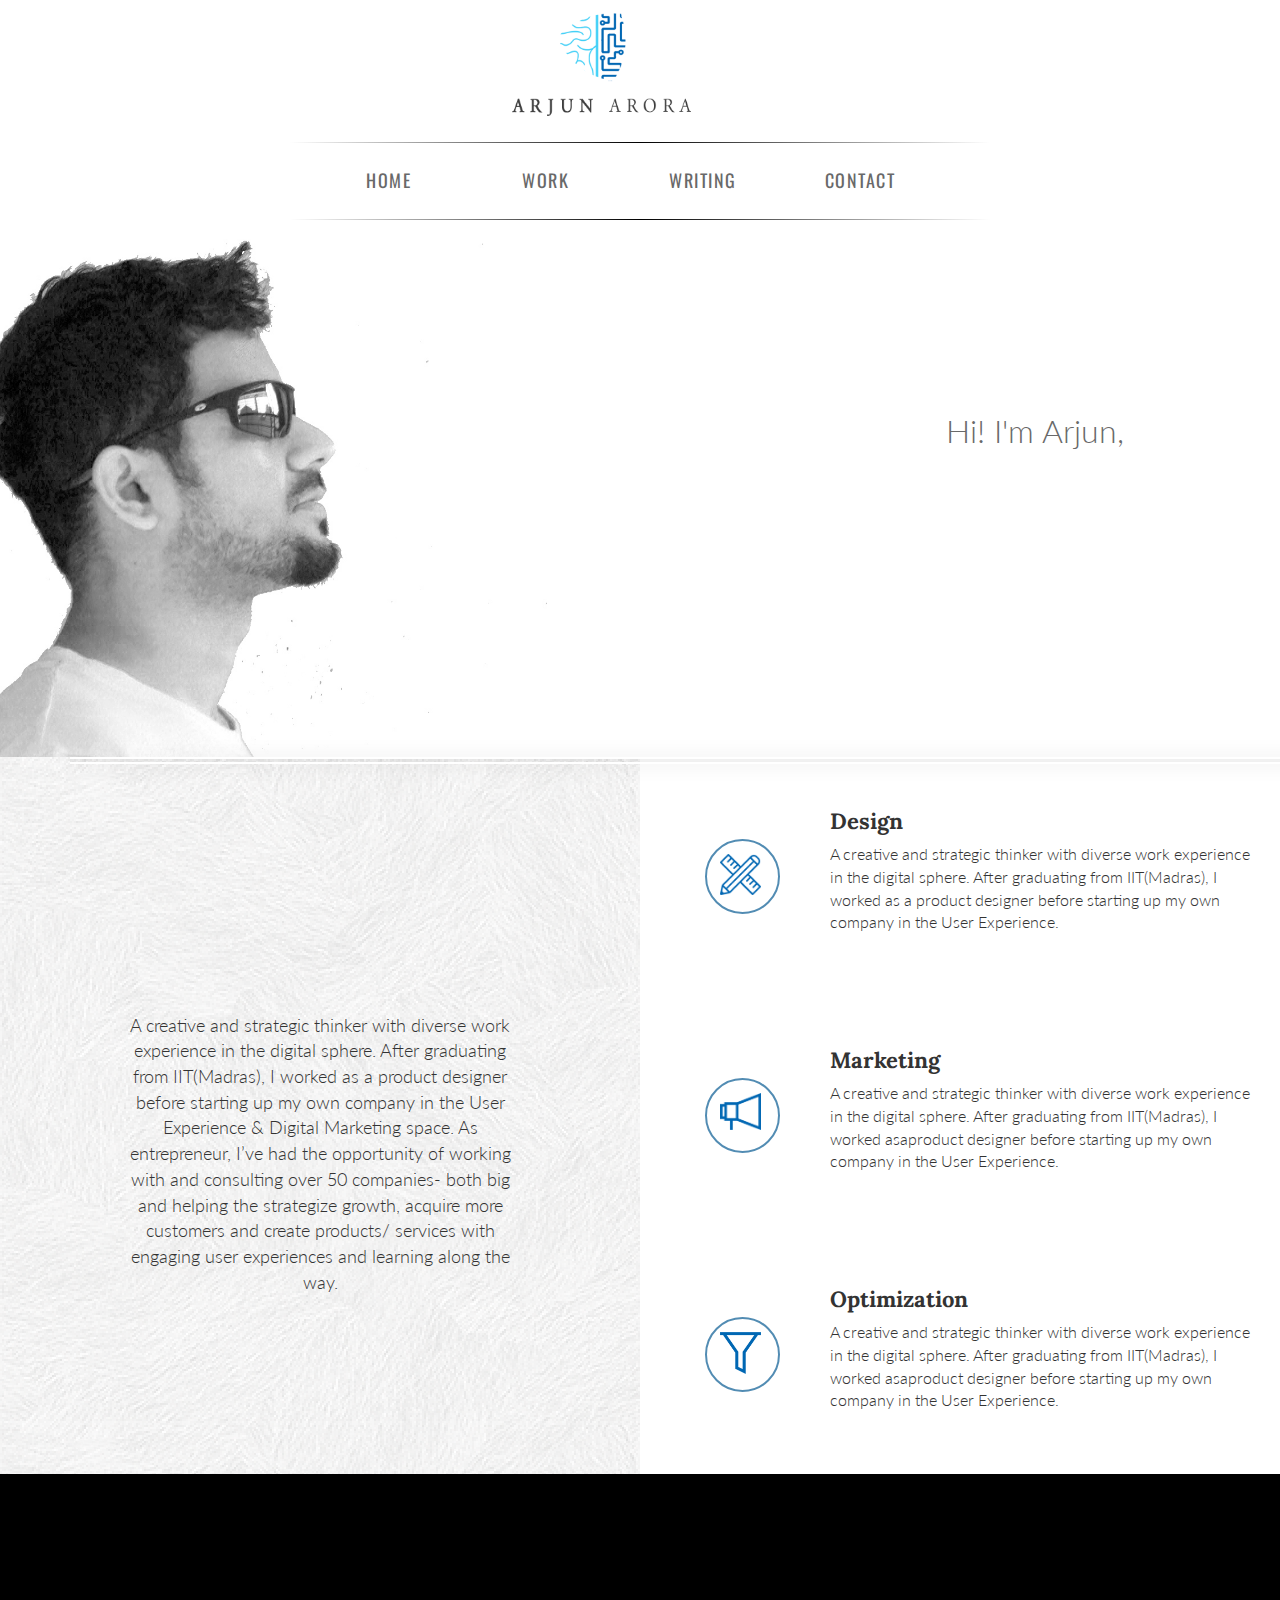
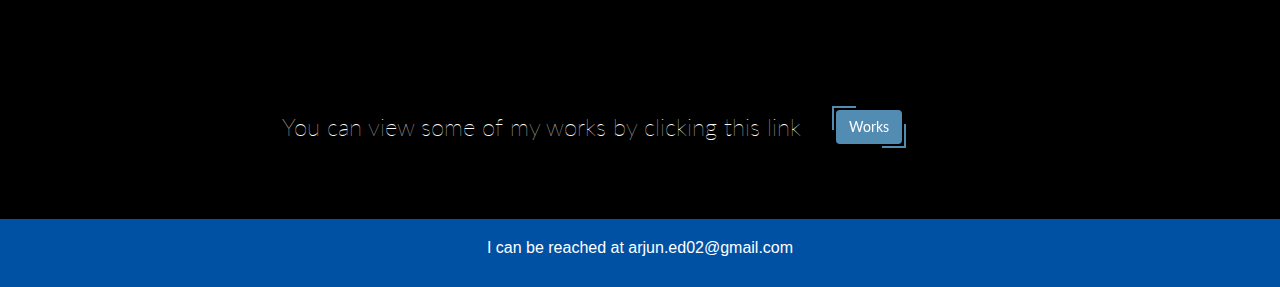
<file: Practice/index.html>
<!DOCTYPE html>

    <head>
        <title>My Site|Arjun Arora</title>
        <meta charset="utf-8">
    
        <meta name="viewport" content="width=device-width, initial-scale=1">
    
        <link rel="stylesheet" type="text/css" href="style.css">
        <link href="https://fonts.googleapis.com/css?family=Oswald" rel="stylesheet">
        <link rel="stylesheet" href="https://maxcdn.bootstrapcdn.com/bootstrap/3.3.7/css/bootstrap.min.css">
          <script src="https://ajax.googleapis.com/ajax/libs/jquery/3.2.1/jquery.min.js"></script>
          <script src="https://maxcdn.bootstrapcdn.com/bootstrap/3.3.7/js/bootstrap.min.js"></script>

          <link href="https://fonts.googleapis.com/css?family=Lora" rel="stylesheet">
          <link href="https://fonts.googleapis.com/css?family=Lato:100,100i,300,300i,400,700,700i" rel="stylesheet"> 
        
        <link href="https://fonts.googleapis.com/css?family=Raleway:400,500,800";>
        <link href="https://code.ionicframework.com/ionicons/2.0.1/css/ionicons.min.css";>
    
        
    </head>

<body>
    
    <script>
    
    function autoType(elementClass, typingSpeed){
  var thhis = $(elementClass);
  thhis.css({
    "position": "relative",
    "display": "inline-block"
  });
  thhis.prepend('<div class="cursor" style="right: initial; left:0;"></div>');
  thhis = thhis.find(".text-js");
  var text = thhis.text().trim().split('');
  var amntOfChars = text.length;
  var newString = "";
  thhis.text("|");
  setTimeout(function(){
    thhis.css("opacity",1);
    thhis.prev().removeAttr("style");
    thhis.text("");
    for(var i = 0; i < amntOfChars; i++){
      (function(i,char){
        setTimeout(function() {        
          newString += char;
          thhis.text(newString);
        },i*typingSpeed);
      })(i+1,text[i]);
    }
  },30);
}

$(document).ready(function(){
  // Now to start autoTyping just call the autoType function with the 
  // class of outer div
  // The second paramter is the speed between each letter is typed.   
  autoType(".type-js",50);
});
    
        
        
        
        
        
        
        

        
    
    </script>
    
    
    
        <div class="logo">
            <img src="Logo.png" style="width:70%"> 
        </div>
        
        
    <span class="sexy_line"></span>

        
        <div id="nav">
            
  
            <button id="button">Menu</button>
         
            <ul class="snip1555">
            <li><a href="#" data-hover="Home">Home</a></li>
            <li><a href="Work.html" data-hover="About Us">Work</a></li>
            <li><a href="#" data-hover="Blog">Writing</a></li>
            <li><a href="#" data-hover="Services">Contact</a></li>
       
            </ul>
            

       </div>
        
      <span class="sexy_line"></span>
    
    
   
<div class="container-fluid" col-xs-12 col-sm-12 col-md-12 col-lg-12 style="margin:0;padding:0;">
    
    <div class="row">
        <div class="col-xs-6 col-sm-6 col-md-6 col-lg-6">
         <div class="homer">
             <img src="pico.jpg" style="height:90%; width:90%; padding-top:3%;">
            </div>
        </div>
        
        <div class="col-xs-6 col-sm-6 col-md-6 col-lg-6">
            
            
            <div class="type-js toptext">
            <p class="text-js">Hi! I'm Arjun,&nbsp;<br>
            I design engaging experiences and formulate growth strategies for<br>
            Increasing traffic &amp;<br> 
            Improving Conversions  </p>
  
            </div>
            
        </div>
    </div>
</div> 
   
    
        
    
    
   
        
<div class="container-fluid col-xs-12 col-sm-12 col-md-12 col-lg-12 overflow:hidden;"> 

    <div class="row" style="display:flex;">

        <div class="container col-xs-12 col-sm-6 col-md-6 col-lg-6 topper"
        style= "background-image:url(white_feathers.png); overflow: hidden;">
    
            <div class="row">

                <p style="padding-left:20%;padding-right:20%; padding-top:20%;">
                A creative and strategic thinker with diverse work experience in the digital sphere. After graduating from IIT(Madras), I  worked as a product designer before starting up my own company in the User Experience &amp; Digital Marketing space. As entrepreneur, I’ve had the opportunity of working with and consulting over 50 companies- both big and helping the strategize growth, acquire more customers and create products/ services with engaging user experiences and learning along the way.
                </p>
            </div>
        </div>


    
        <div class="container col-xs-12 col-sm-6 col-md-6 col-lg-6"
        style="background-color:lightgrey; overflow: hidden;">
        
            <div class="row">
        
                    <div class="col-xs-12 col-sm-12 col-md-12 col-lg-12 abc" style="background-color:white; padding-top:5%; padding-bottom:5%;">
                         
                    <div class="snip1489" style="float:left; vertical-align:middle;">
                    <img src="Design.png"  style="width:75%; float:left; display:block;  padding-top:15px;padding-left:15px; display:block;">
                    </div>
                    <h1 class="heading">Design</h1>

                    <p class="content">
                    A creative and strategic thinker with diverse work experience in the digital sphere. After graduating from IIT(Madras), I  worked as a product designer before starting up my own company in the User Experience.
                    </p>
 
                    </div>
                        
            
                    <div class="col-xs-12 col-sm-12 col-md-12 col-lg-12 " style="background-color:white; padding-top:5%; padding-bottom:5%;">
                      
                    <div class="snip1489" style="float:left; vertical-align:middle;">
                    <img src="Marketing.png"  style="width:75%; float:left; display:block;  padding-top:15px;padding-left:15px;">
                    </div>
                     
       
                    <h1 class="heading">Marketing</h1>

                    <p class="content">
                    A creative and strategic thinker with diverse work experience in the digital sphere. After graduating from IIT(Madras), I  worked asaproduct designer before starting up my own company in the User Experience.
                    </p>
 
                    </div>
            
                    <div class="col-xs-12 col-sm-12 col-md-12 col-lg-12" style="background-color:white; padding-top:5%; padding-bottom:5%;">
                      
                       
                    <div class="snip1489" style="float:left; vertical-align:middle;">
                    <img src="Optimization.png"  style="width:75%; float:left; display:block;  padding-top:15px;padding-left:15px;">
                    </div>
                      
                    <h1 class="heading"> Optimization</h1>

                    <p class="content">
                    A creative and strategic thinker with diverse work experience in the digital sphere. After graduating from IIT(Madras), I  worked asaproduct designer before starting up my own company in the User Experience.
                    </p>
 
                    </div>
            
            </div>

        </div>
      
    </div>
    </div>
    
 
    <div>
    
    <div class='container'>
  <div class='timeline'>
    <div class='start'></div>
  </div>
  <div class='entries'>
    <div class='entry project'>
      <div class='dot'></div>
      <div class='label'>
        <div class='time'>
          April 2013
        </div>
        <div class='detail'>
          Launched <a href="https://youtube.com/charbytes">Charbytes</a>
        </div>
      </div>
    </div>
    <div class='entry study'>
      <div class='dot'></div>
      <div class='label'>
        <div class='time'>
          September 2012
        </div>
        <div class='detail'>
          Began Silversmithing degree @ London Met
        </div>
      </div>
    </div>
    <div class='entry project'>
      <div class='dot'></div>
      <div class='label'>
        <div class='time'>
          July 2012
        </div>
        <div class='detail'>
          Launched <a href="http://pentatopejewellery.com">Pentatope</a> Jewellery
        </div>
      </div>
    </div>
    <div class='entry study'>
      <div class='dot'></div>
      <div class='label'>
        <div class='time'>
          September 2011
        </div>
        <div class='detail'>
          Started Foundation degree @ Central Saint Martins
        </div>
      </div>
    </div>
    <div class='entry life'>
      <div class='dot'></div>
      <div class='label'>
        <div class='time'>
          June 2011
        </div>
        <div class='detail'>
          Left School
        </div>
      </div>
    </div>
    <div class='entry project'>
      <div class='dot'></div>
      <div class='label'>
        <div class='time'>
          May 2010
        </div>
        <div class='detail'>
          Released first tumblr theme <a href="http://pouretrebelle.com/post/563994536/ive-made-my-first-real-theme" title="no this is really bad don't click on it">Belle</a>
        </div>
      </div>
    </div>
    <div class='entry project'>
      <div class='dot'></div>
      <div class='label'>
        <div class='time'>
          September 2009
        </div>
        <div class='detail'>
          Started <a href="http://pouretrebelle.com">Pour &Ecirc;tre Belle</a>
        </div>
      </div>
    </div>
    <div class='entry life'>
      <div class='dot'></div>
      <div class='label'>
        <div class='time'>
          November 2005
        </div>
        <div class='detail'>
          Moved To Bath
        </div>
      </div>
    </div>
    <div class='entry life'>
      <div class='dot'></div>
      <div class='label'>
        <div class='time'>
          July 1993
        </div>
        <div class='detail'>
          Born In Buckinghamshire
        </div>
      </div>
    </div>
  </div>
</div>

    
    </div>
    
    

    
    
    
    
    

    
    
    
    
    <div class="container-fluid" style="background-color:black; padding-top:15%; padding-bottom:5%; padding-left:15%;padding-right:15%;">
        
    <div class="left" style="padding-top:5%;"> 
        <p>You can view some of my works by clicking this link</p>
 </div>    
    
    <div class="right" style="padding-top:5%;">  
        <button type="button" class="btn snip1562" > Works</button>
    </div>
    </div>
    
  
    
        <div class="container-fluid" style="background-color:#0051a4; padding-left:10%;padding-right:10%;">
    
        <h1 class="footer">I can be reached at arjun.ed02@gmail.com</h1>
        </div>





</body>
</file>
<file: Practice/style.css>
* {
margin:0;
padding:0;
}




.box{
    height:250px;
    width:250px;
    margin:0 auto;
    margin-top:40px;
    margin-bottom:20px;
    border-radius:10px;
    box-shadow:2px 2px 8px #888;
    text-align: center;
    padding-top:40%;
    transition: transform 500ms ease-in-out;
    font-family:Lato;
    font-size:18px; 
}

.box:hover{
     transform:translate(200px,150px);
        
         transform:scale(20%);
}








@import url(https://fonts.googleapis.com/css?family=PT+Sans);

.entries {
  margin-right: -1000px;
  margin-left: 1rem;
}

.timeline {
  position: fixed;
  box-sizing: border-box;
  width: 100%;
  height: 0.7rem;
  
  background-clip: content-box;
  border-width: 0.2rem 0;
  border-style: solid;
  border-color: #fff;
  box-shadow: 0 0 2rem 0 rgba(0, 0, 0, 0.1), inset 0 0 0.4em rgba(0, 0, 0, 0.1);
}

.entry {
  float: left;
  max-width: 170px;
  position: relative;
  text-align: center;
  margin: 0 1rem;
  margin-top: 0.7rem;
}
.entry .dot {
  position: absolute;
  width: 1.2rem;
  height: 1.2rem;
  background-color: powderblue;
  left: 50%;
  margin-left: -0.6rem;
  margin-top: -0.95rem;
  border-radius: 100%;
  box-sizing: border-box;
  background-clip: content-box;
  border-width: 0.16rem;
  border-style: solid;
  border-color: #fff;
  box-shadow: 0 0.1rem 1rem 0 rgba(0, 0, 0, 0.1), inset 0 0 0.4em rgba(255, 255, 255, 0.1), inset 0 0.4rem 0.1rem rgba(255, 255, 255, 0.3);
  -moz-transition: height 0.2s linear, width 0.2s linear, margin 0.2s linear, background-color 0.3s ease-out;
  -o-transition: height 0.2s linear, width 0.2s linear, margin 0.2s linear, background-color 0.3s ease-out;
  -webkit-transition: height 0.2s linear, width 0.2s linear, margin 0.2s linear, background-color 0.3s ease-out;
  transition: height 0.2s linear, width 0.2s linear, margin 0.2s linear, background-color 0.3s ease-out;
}

.entry:hover .dot {
  width: 1.6rem;
  height: 1.6rem;
  margin-left: -0.8rem;
  margin-top: -1.15rem;
  background-color: thistle;
}
.entry:hover .label {
  margin-top: 2.5rem;
  background-color: #d0e8e4;
  border-bottom: 0.5rem solid transparent;
}

.label {
  display: inline-block;
  position: relative;
  background-color: #E1F0EE;
  background-clip: padding-box;
  margin-top: 3rem;
  padding: 0.4rem 0.8rem 0.8rem;
  border-radius: 0.2rem;
  -moz-transition: margin-top 0.2s linear, background-color 0.2s linear, border-bottom 0.2s linear;
  -o-transition: margin-top 0.2s linear, background-color 0.2s linear, border-bottom 0.2s linear;
  -webkit-transition: margin-top 0.2s linear, background-color 0.2s linear, border-bottom 0.2s linear;
  transition: margin-top 0.2s linear, background-color 0.2s linear, border-bottom 0.2s linear;
  border-bottom: 0 solid transparent;
}
.label .time {
  text-transform: uppercase;
  font-size: 0.7rem;
  margin: 0 0 0.4rem;
  padding: 0 0.3rem 0.3rem;
  letter-spacing: 1px;
  display: inline-block;
  border-bottom: 1px solid rgba(255, 255, 255, 0.8);
}
.label .detail {
  font-size: 0.8rem;
}
.label:before {
  content: '';
  display: block;
  position: absolute;
  background-color: inherit;
  background-clip: content-box;
  box-sizing: border-box;
  width: 1rem;
  height: 1rem;
  left: 50%;
  margin-top: -0.9rem;
  margin-left: -0.5rem;
  transform-origin: center;
  -moz-transform: rotate(45deg);
  -ms-transform: rotate(45deg);
  -webkit-transform: rotate(45deg);
  transform: rotate(45deg);
  z-index: -1;
}
.label a {
  color: #000;
  text-decoration: none;
}
.label a:before {
  content: '[';
}
.label a:after {
  content: ']';
}

.entry.life .label {
  background-color: #e1f0e4;
}

.entry.life:hover .label {
  background-color: #d0e8d5;
}

.entry.study .label {
  background-color: #e1e8f0;
}

.entry.study:hover .label {
  background-color: #d0dbe8;
}



















.toptext

{
    
    float:right;
    font-family:"Lato";
    font-size:32px;
    font-weight:300;
    text-align:right;
    vertical-align: middle;
    background-color:white;
    color:dimgrey;
    padding-top:30%;
    padding-right:25%;
    
}

.homer{float:left;}

.topper{
    padding-top: 10%;
    padding-bottom:10%;
    height:inherit;
    font-family:"Lato";
    Font-size:18px;
    font-weight:300;
    text-align:center;
    padding-left:20%; 
    padding-right:20%;
    overflow:hidden;
}
        
.uppercase{ text-transform: uppercase;

text-indent: 50px;

letter-spacing: 3px;}

.lowercase { text-transform: lowercase;}

.sentencecase{ text-transform:capitalize;}

.heading{
    text-align:left;
    font-size:22px;
    font-family:"Lora";
    font-weight:700;
   
    
}


.heading hover{
   text-align:center;
    font-size:22px;
    font-family:"Lora";
    font-weight:700;
    padding:4%;
    color: #528cb3;
    
    
}



.content
{
    text-align:left;
    font-family:"Lato";
    font-weight:300;
    font-size:16px;
}


h1
{
color:aquamarine;
text-align: left;
font-family: 'Encode Sans Semi Condensed', sans-serif;
}
        
#sec1
{
float:left;
text-align:left;
}

#sec2
{
float:right;
}

.footer{
    
    color:white;
    font-family"Lato";
    font-size:16px;
    font-weight:300;
    text-align:center;
    padding-bottom:2%;

}

.snip1555 {
  font-family: 'Raleway', Arial, sans-serif;
  font-size: 18px;
  letter-spacing: 1.5px;
  line-height: 1em;
  margin: 5px 20px;
  text-transform: uppercase;
}
.snip1555 li {
  display: inline-block;
  list-style: outside none none;
  margin: 0.2em 0.2em;
  padding: 7px 10px;
  position: relative;
}
.snip1555 li a {
  color: #fff;
  text-decoration: none;
}
.snip1555 li:before,
.snip1555 li:after {
  -webkit-transition: all 0.35s ease;
  transition: all 0.35s ease;
  height: 2px;
  width: 25%;
  background-color: #528cb3;
  position: absolute;
  content: '';
  opacity: 0;
}
.snip1555 li:before {
  top: 0;
  left: 0;
}
.snip1555 li:after {
  bottom: 0;
  right: 0;
}
.snip1555 li:hover:before,
.snip1555 li.hover:before,
.snip1555 li:hover:after,
.snip1555 li.hover:after {
  opacity: 1;
}
.snip1555 li:hover:before,
.snip1555 li.hover:before {
  left: 65%;
}
.snip1555 li:hover:after,
.snip1555 li.hover:after {
  right: 65%;
}
    
.left{
    
    color:white; 
    font-family:Lato; 
    text-align:center; 
    font-size:24px; 
    font-weight:100; 
    margin: 0; 
    display:block;
    float:left;
    vertical-align:middle; 
    margin:auto; 
    padding-left:10%;
}

.right{
    border:none; 
    padding-left:2%;
    padding-right:2%;
    margin-left:2%;
   
    
    font-family:Lora;
    Font-size:18px; 
    vertical-align:middle;
    display:block;
    float:left;
    
}





.snip1489 {
  position: relative;
  font-size: 40px;
  color: #e6e6e6;
  width: 75px;
  margin: 50px;
  height: 75px;
  line-height: 75px;
  display: inline-block;
  text-align: center;
  -webkit-perspective: 50em;
  perspective: 50em;
  text-decoration: none;
  -webkit-box-sizing: border-box;
  box-sizing: border-box;
}


.text-js{
  opacity: 0;
}
.cursor{
  display: block;
  position: absolute;
  height: 100%;
  top: 0;
 
  /* Change colour of Cursor Here */
  background-color: white;
  z-index: 1;
  animation: flash 0.001s none infinite alternate;
}
@keyframes flash{
  0%{
    opacity: 1;
  }
  100%{
    opacity: 0;
  }
}






.snip1489:after {
  position: absolute;
  top: 0;
  bottom: 0;
  left: 0;
  right: 0;
  border: 2px solid #528cb3;
  content: '';
  z-index: -1;
  border-radius: 50%;
}
.snip1489:before {
  color: #fff;
}
.snip1489:before,
.snip1489:after {
  -webkit-transition: all 0.45s ease-in-out;
  transition: all 0.45s ease-in-out;
}
.snip1489:hover,
.snip1489:active,
.snip1489.hover {
  color: #c0392b;
}


.snip1489:hover:after,
.snip1489:active:after,
.snip1489.hover:after {
  border-color: transparent #528cb3;
  -webkit-transform: rotate(360deg);
  transform: rotate(360deg);
}
    



.logo
{
    display:block;
    margin: 0 auto;
    width: 20%;
    margin-top:1%;
    margin-bottom:2%;
}

#topline, #bottomline
{    
    background-color:gray;
    margin-left:10%; 
    margin-right:10%;
    height:.02em;
   
}


.sexy_line{ 
    display:block;
    border:none;
    color:white;
    height:1px;
    background:black;
    background: -webkit-gradient(radial, 50% 50%, 0, 50% 50%, 350, from(#000), to(#fff));
}



#nav 
{
    max-width:700px;
    margin:auto;
    padding-top:1%;
    padding-bottom:1%;
}

#nav>ul
{
    vertical-align: middle;
    text-decoration: none;
   
}

#nav>ul::after{
    
    content:" ";
    display:block;
    clear:both;
}

#nav>ul>li
{
    display:block;
    width:150px;
    float:left;
    text-align:center;
    vertical-align: middle;
   
}

#nav>ul>li>a
{
  font-family: Oswald;
    font-size:18px;
    text-decoration: none;
    color:dimgrey;
}


#nav>ul>li:hover
{
   
    text-decoration:none;
    color:blue;
}


.snip1562 {
  background-color: #528cb3;
  border: none;
  color: #ffffff;
  cursor: pointer;
  display: inline-block;
  font-family: 'Lato', Arial, sans-serif;
  font-size: 1em;
  font-size: 22px;
  line-height: 1em;
 
  position: relative;
  text-transform:capitalize;
  font-weight: 500;
}

.snip1562:before,
.snip1562:after {
  border-color: transparent;
  -webkit-transition: all 0.25s;
  transition: all 0.25s;
  border-style: solid;
  border-width: 0;
  content: "";
  height: 24px;
  position: absolute;
  width: 24px;
}

.snip1562:before {
  border-color: #528cb3;
  border-left-width: 2px;
  border-top-width: 2px;
  left: -5px;
  top: -5px;
}

.snip1562:after {
  border-bottom-width: 2px;
  border-color: #528cb3;
  border-right-width: 2px;
  bottom: -5px;
  right: -5px;
}

.snip1562:hover,
.snip1562.hover {
  background-color: #528cb3;
}

.snip1562:hover:before,
.snip1562.hover:before,
.snip1562:hover:after,
.snip1562.hover:after {
  height: 100%;
  width: 100%;
}




button{
    float:right;
    margin:4%;
      padding:10px;
      border:none;
      font-size:16px;
        
    }

@media (max-width:900px)
{
    
        .homer{ float:left;
        
    }

    .toptext

{
    
    float:right;
    font-family:"Lato";
    font-size:30px;
    font-weight:300;
    text-align:right;
    vertical-align: middle;
    background-color:white;
    color:dimgrey;
    padding-top:20%;
    padding-right:5%;
   
    
    
}   
    
    
    
}

@media (max-width:700px)
{

.logo
{
    display:inline-block;
    width: 40%;
    margin:5%;
    overflow:hidden;
    float:left;

}
    
    .homer{ float:left;
        display:inline-block;
        
    }

    .toptext

{
    
    float:right;
    font-family:"Lato";
    font-size:18px;
    font-weight:300;
    text-align:right;
    vertical-align: middle;
    background-color:white;
    color:dimgrey;
    padding-top:25%;
    padding-right:5%;
   
    
    
}    
    


#topline, #bottomline, .sexy_line
{    
   display:none;
   
}
    
button{
      padding:12px;
      border:none;
      font-size:16px;    
    }
    
    
button:hover ul{
        display:block;
        float:right;
        padding:10%;

    }
    
    ul{
        display:none;
    }
      
}

@media (min-width:600px)
{
    
button{
        display:none;
    }
</file>
